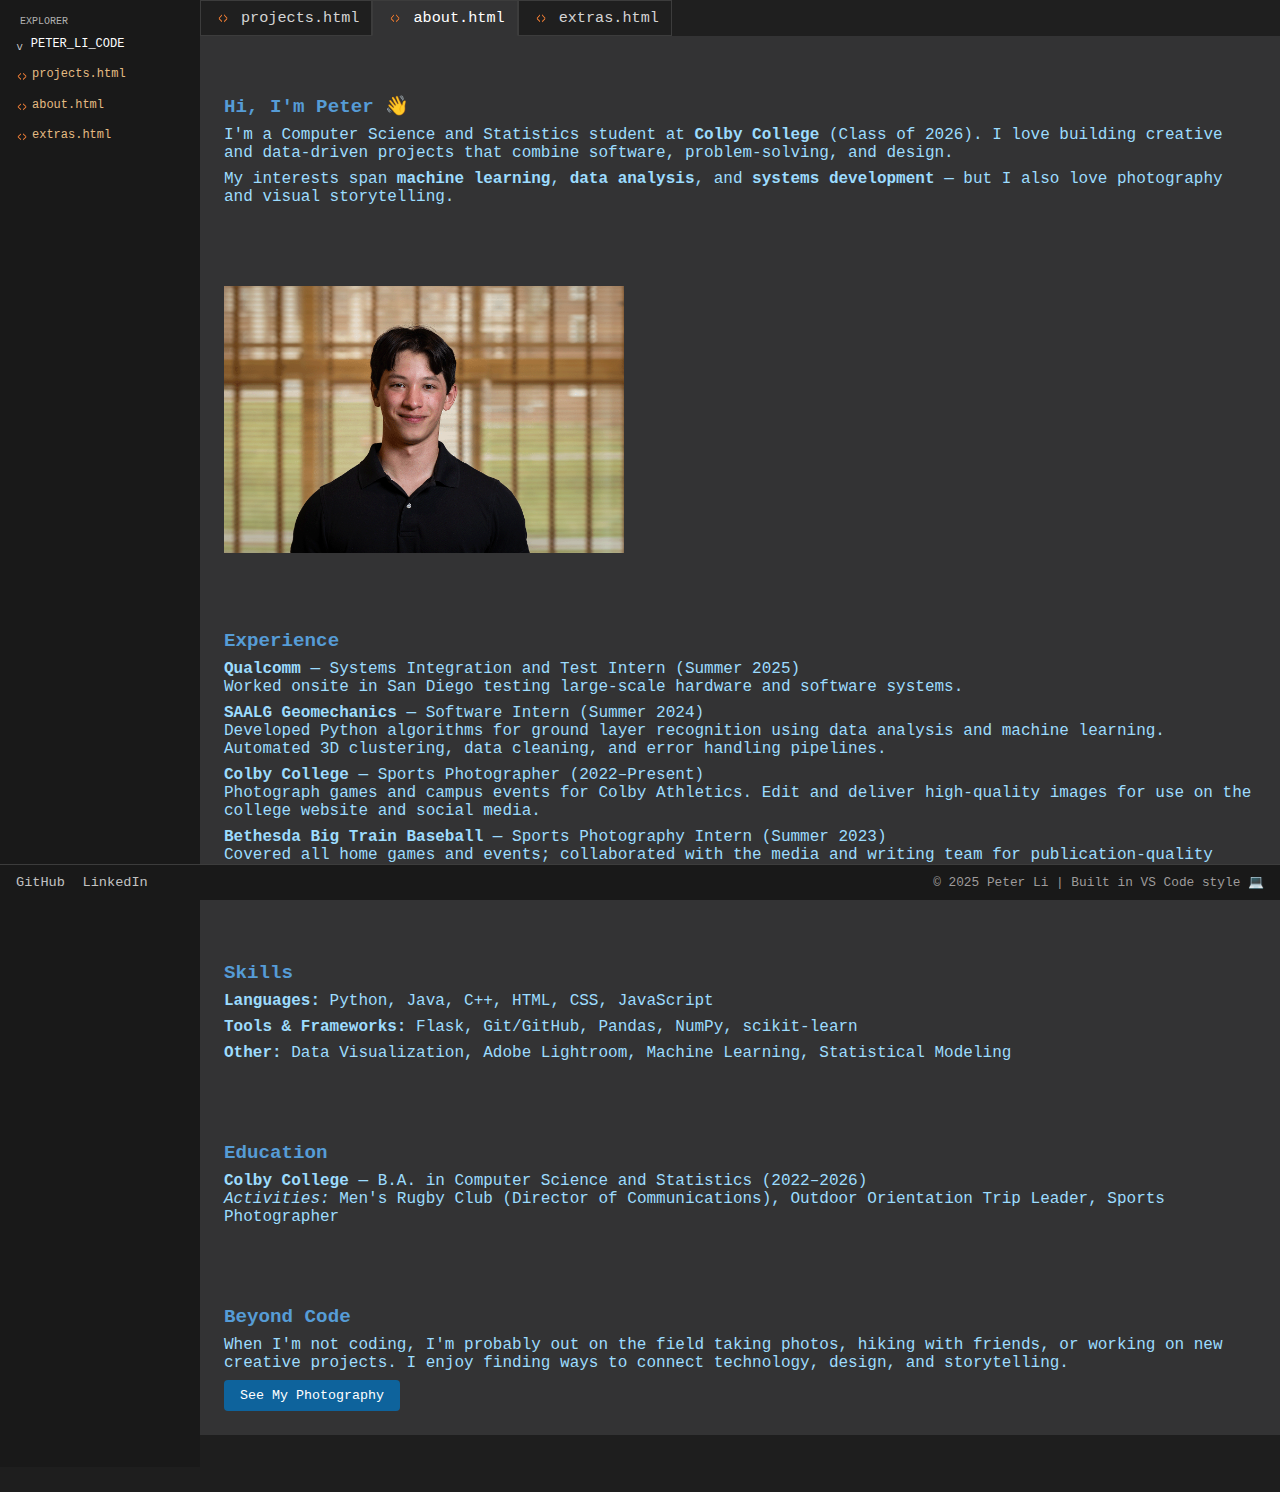
<file: about.html>
<!DOCTYPE html>
<html lang="en">
<head>
  <meta charset="UTF-8">
  <meta name="viewport" content="width=device-width, initial-scale=1.0">
  <title>Peter Li | CS Portfolio</title>
  <link href="https://fonts.googleapis.com/css2?family=Inter:wght@400;600;800&display=swap" rel="stylesheet">
  <link rel="stylesheet" href="style.css">
</head>
<body>

  <main>
    <nav class="sidebar" data-collapsed="false">
      <div class="explorer">EXPLORER</div>
      <div class="projName" role="button" tabindex="0" aria-expanded="true">
        <p><span class="caret" aria-hidden="true">^</span> Peter_Li_code </p>
      </div>

      <div class="file-list">
        <ul>
          <li data-page="index"><img src="/images/html_icon.png"><a href="/index.html">projects.html</a></li>
          <li data-page="about"><img src="/images/html_icon.png"><a href="/about.html">about.html</a></li>
          <li data-page="style"><img src="/images/html_icon.png"><a href="/extras.html">extras.html</a></li>
        </ul>
      </div>
    </nav>


    <div class="content">
      <div class="tab-bar">
        <a class="tab" href="index.html"><img src="/images/html_icon.png">projects.html</a>
        <a class="tab active" href="about.html"><img src="/images/html_icon.png">about.html</a>
        <a class="tab" href="extras.html"><img src="/images/html_icon.png">extras.html</a>
      </div>

      <div class="project">
        <h2>Hi, I'm Peter 👋</h2>
        <p>I'm a Computer Science and Statistics student at <strong>Colby College</strong> (Class of 2026).
        I love building creative and data-driven projects that combine software, problem-solving, and design.</p>
        <p>My interests span <strong>machine learning</strong>, <strong>data analysis</strong>, and <strong>systems development</strong> — but I also love photography and visual storytelling.</p>
      </div>

      <div class="project">
        <img src="images/5.1.24_LI1_5227.png" alt="Headshot of Peter Li">
      </div>

      <div class="project">
        <h2>Experience</h2>
        <p><strong>Qualcomm</strong> — Systems Integration and Test Intern (Summer 2025)<br>
        Worked onsite in San Diego testing large-scale hardware and software systems.</p>

        <p><strong>SAALG Geomechanics</strong> — Software Intern (Summer 2024)<br>
        Developed Python algorithms for ground layer recognition using data analysis and machine learning. Automated 3D clustering, data cleaning, and error handling pipelines.</p>

        <p><strong>Colby College</strong> — Sports Photographer (2022–Present)<br>
        Photograph games and campus events for Colby Athletics. Edit and deliver high-quality images for use on the college website and social media.</p>

        <p><strong>Bethesda Big Train Baseball</strong> — Sports Photography Intern (Summer 2023)<br>
        Covered all home games and events; collaborated with the media and writing team for publication-quality visuals.</p>
      </div>

      <div class="project">
        <h2>Skills</h2>
        <p><strong>Languages:</strong> Python, Java, C++, HTML, CSS, JavaScript</p>
        <p><strong>Tools & Frameworks:</strong> Flask, Git/GitHub, Pandas, NumPy, scikit-learn</p>
        <p><strong>Other:</strong> Data Visualization, Adobe Lightroom, Machine Learning, Statistical Modeling</p>
      </div>

      <div class="project">
        <h2>Education</h2>
        <p><strong>Colby College</strong> — B.A. in Computer Science and Statistics (2022–2026)<br>
        <em>Activities:</em> Men's Rugby Club (Director of Communications), Outdoor Orientation Trip Leader, Sports Photographer</p>
      </div>

      <div class="project">
        <h2>Beyond Code</h2>
        <p>When I'm not coding, I'm probably out on the field taking photos, hiking with friends, or working on new creative projects.
        I enjoy finding ways to connect technology, design, and storytelling.</p>
        <button onclick="openLink('https://peterliphoto.myportfolio.com/')">See My Photography</button>
      </div>
    </div>
    <footer>
      <div class="footer-info">© 2025 Peter Li | Built in VS Code style 💻</div>
      <div class="footer-socials">
        <button onclick="openLink('https://github.com/PeterLi817')">GitHub</button>
        <button onclick="openLink('https://www.linkedin.com/in/peter-li-765787274/')">LinkedIn</button>
      </div>
    </footer>
  </main>


  <script src="script.js"></script>
</body>
</html>
</file>
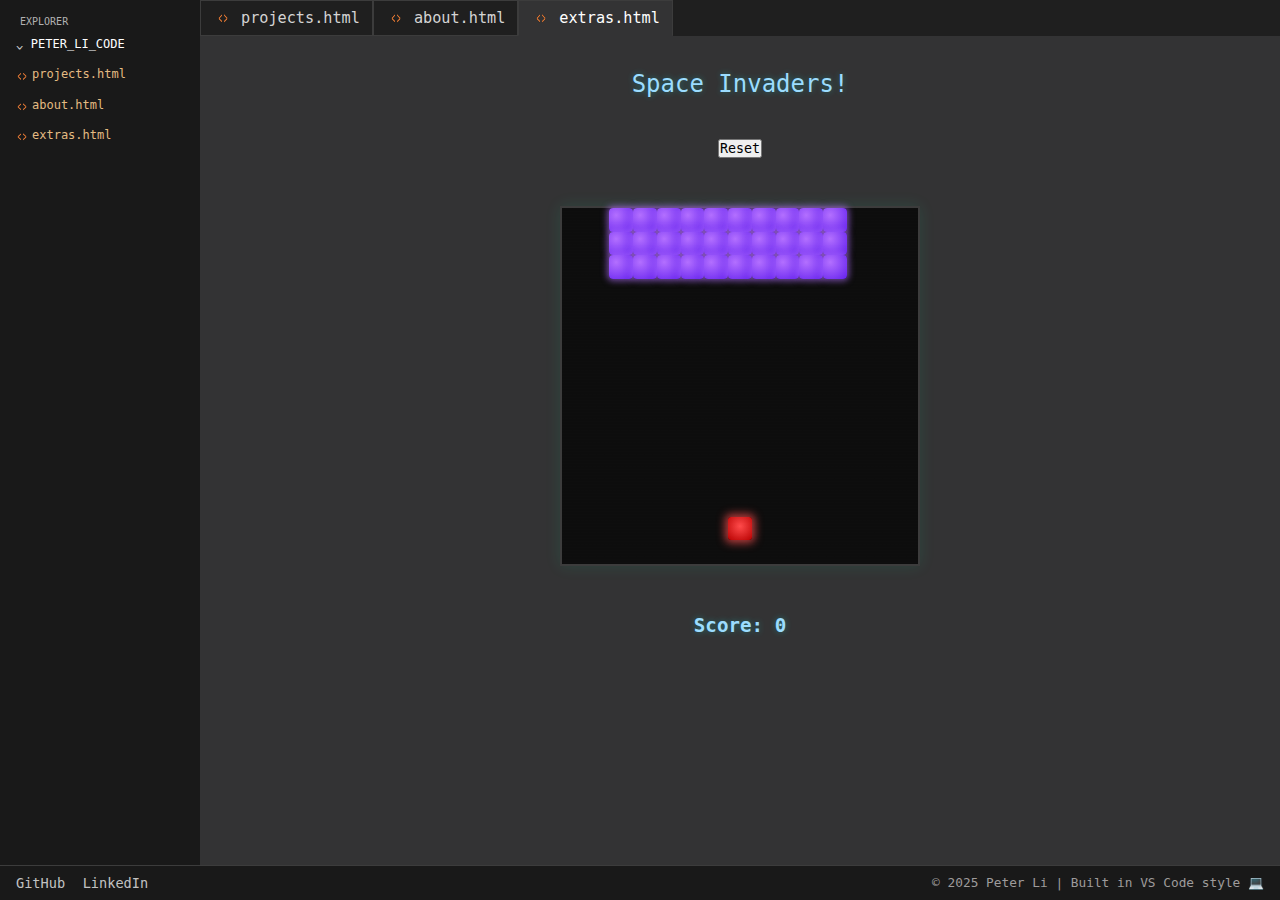
<file: extras.html>
<!DOCTYPE html>
<html lang="en">
<head>
  <meta charset="UTF-8">
  <meta name="viewport" content="width=device-width, initial-scale=1.0">
  <title>Peter Li | CS Portfolio</title>
  <link href="https://fonts.googleapis.com/css2?family=Inter:wght@400;600;800&display=swap" rel="stylesheet">
  <link rel="stylesheet" href="style.css">
</head>
<body>

  <main>
    <nav class="sidebar" data-collapsed="false">
      <div class="explorer">EXPLORER</div>
      <div class="projName" role="button" tabindex="0" aria-expanded="true">
        <p><span class="caret" aria-hidden="true">^</span> Peter_Li_code </p>
      </div>

      <div class="file-list">
        <ul>
          <li data-page="index"><img src="/images/html_icon.png"><a href="/index.html">projects.html</a></li>
          <li data-page="about"><img src="/images/html_icon.png"><a href="/about.html">about.html</a></li>
          <li data-page="style"><img src="/images/html_icon.png"><a href="/extras.html">extras.html</a></li>
        </ul>
      </div>
    </nav>


    <div class="content">
      <div class="tab-bar">
        <a class="tab" href="index.html"><img src="/images/html_icon.png">projects.html</a>
        <a class="tab" href="about.html"><img src="/images/html_icon.png">about.html</a>
        <a class="tab active" href="extras.html"><img src="/images/html_icon.png">extras.html</a>
      </div>
      <div class="title">Space Invaders!</div>
      <div class="controls">
        <button id="reset-button" onclick="resetGame()">Reset</button>
      </div>
      <div class="grid">
      </div>
      <h1 class="results"></h1>
    </div>
    <footer>
      <div class="footer-info">© 2025 Peter Li | Built in VS Code style 💻</div>
      <div class="footer-socials">
        <button onclick="openLink('https://github.com/PeterLi817')">GitHub</button>
        <button onclick="openLink('https://www.linkedin.com/in/peter-li-765787274/')">LinkedIn</button>
      </div>
    </footer>
  </main>


  <script src="script.js"></script>
  <script src="app.js"></script>
</body>
</html>
</file>
<file: style.css>
* {
  margin: 0;
  padding: 0;
  box-sizing: border-box;
  font-family: 'menlo','Fira Code', monospace;
}

body {
  background: #1e1e1e;
  color: #d4d4d4;
  min-height: 100vh;
  display: flex;
  flex-direction: column;
}

header {
  background: #2d2d2d;
  padding: 1rem 2rem;
  color: #9cdcfe;
  border-bottom: 1px solid #3c3c3c;
  display: flex;
  align-items: center;
  gap: 1rem;
}

header h1 {
  font-size: 1.5rem;
}

.sidebar {
  width: 200px;
  background: #191919;
  padding: 1rem 0;
  flex-shrink: 0;
  font-size: 12px;
  display: flex;
  flex-direction: column;
}

.sidebar .explorer {
  color: #b1b1b1;
  text-transform: uppercase;
  padding-left: 10%;
  user-select: none;
  font-size: 10px;
}

.sidebar .projName {
  color: #ffffff;
  text-transform: uppercase;
  padding: 10px;
  cursor: pointer;
  user-select: none;
}

.sidebar .projName .caret {
  transform: rotate(180deg);
  display: inline-block;
  margin-left: 0.4rem;
  /* transition: transform 0.2s ease; */
  color: #cfcfcf;
}


.sidebar ul {
  list-style: none;
}

.sidebar li {
  width: 100%;
  display: flex;
  padding: 0.4rem 0.75rem;
  margin: 0 0 0 0;
  color: #e4bb82;
  cursor: pointer;
}

.file-list img{
  width: 20px;
  height: auto;
}

.sidebar li:hover {
  background: rgba(220,220,170,0.03);
}

/* collapsed state: hide file list and rotate caret */
.sidebar[data-collapsed="true"] .file-list {
  display: none;
}

.sidebar[data-collapsed="true"] .projName .caret {
  transform: rotate(90deg);
}

.sidebar li.active,
.sidebar li[aria-current="page"] {
  background: rgba(190, 190, 190, 0.12);
  color: #ffffff;
}

.sidebar li a {
  display: block;
  width: 100%;
  color: inherit;
  text-decoration: none;
}

main {
  flex: 1;
  display: flex;
  background: #1e1e1e;
}

.content {
  background: #333334;
  flex: 1;
  display: flex;
  flex-direction: column;
  gap: 1.5rem;
  overflow-y: auto;
  margin-bottom: 2rem;
}

.project {
  background: #333334;
  padding: 1.5rem;
  transition: background 0.2s;
}

.project:hover {
  background: #2d2d2d;
}

.project img {
  width: 400px;
  height: auto;
}

.project h2 {
  color: #569cd6;
  font-size: 1.2rem;
  margin-bottom: 0.5rem;
}

.project p {
  color: #9cdcfe;
  margin-bottom: 0.5rem;
}

.project button {
  background: #0e639c;
  color: white;
  border: none;
  padding: 0.5rem 1rem;
  border-radius: 4px;
  cursor: pointer;
}

.project button:hover {
  background: #1177bb;
}

footer {
  background: #191919;
  border-top: 1px solid #3c3c3c;
  text-align: left;
  padding: 0.6rem 1rem;
  color: #9e9b9b;
  font-size: 0.8rem;
  position: fixed;
  width: 100%;
  bottom: 0;
}

/* Footer socials (bottom-left) */
.footer-socials {
  position: absolute;
  left: 0.8rem;
  bottom: 0;
  display: flex;
  gap: 0.7rem;
  height: 100% ;
}

.footer-info {
  text-align: right;
  font-size: 0.8rem;
  color: #9e9b9b;
  min-width: 460px;
}

.footer-socials button {
  text-align: center;
  background: transparent;
  color: #c2c2c2;
  border: none;
  cursor: pointer;
  font-size: 0.85rem;
  padding: 0.2rem;
}

.footer-socials button:hover {
  background: #505050;
}

.tab-bar {
  display: flex;
  align-items: center;
  background: transparent;
  margin-bottom: 0.6rem;
}

.tab-bar img {
  width: 20px;
  height: 20px;
  display: block; /* avoid baseline alignment shifts */
}


.tab-bar::after {
  content: "";
  flex: 1; /* takes up remaining space */
  background: #1f1f1f;
  height: 100%;
}

.tab-bar a{
  text-decoration: none;
}

.tab-bar .tab {
  /* background: transparent; */
  background: #1f1f1f;
  color: #d4d4d4;
  padding: 0.45rem 0.75rem;
  border: 0.1px solid #3c3c3c;
  /* border-bottom: 1px solid #1f1f1f; hide seam when inactive */
  cursor: pointer;
  font-size: 0.95rem;
  display: inline-flex; /* align icon and text */
  align-items: center;
  gap: 0.5rem;
}

.tab-bar .tab:hover {
  background: #2b2b2b;
}

.tab-bar .tab.active {
  background: #333334;
  color: #ffffff;
  border-color: #3c3c3c;
  border-bottom-color: transparent; /* visually attach to content */
}


.grid {
  display: grid;
  grid-template-columns: repeat(15, 1fr);
  grid-template-rows: repeat(15, 1fr);
  width: 360px;
  height: 360px;
  background: #0d0d0d;
  border: 2px solid #3c3c3c;
  box-shadow: 0 0 15px rgba(0, 255, 180, 0.1);
  margin: 1.5rem auto;
  position: relative;
}

.grid div {
  width: 100%;
  height: 100%;
  transition: background 0.1s ease, box-shadow 0.1s ease;
}

/* Invaders (purple glowing) */
.invader {
  background: radial-gradient(circle at 30% 30%, #b36fff, #6320ee);
  border-radius: 4px;
  box-shadow: 0 0 6px 2px rgba(179, 111, 255, 0.6);
}

/* Shooter (bright red) */
.shooter {
  background: radial-gradient(circle at 50% 40%, #ff4b4b, #b80000);
  border-radius: 3px;
  box-shadow: 0 0 8px 3px rgba(255, 80, 80, 0.7);
}

/* Laser (cyan beam) */
.laser {
  background: linear-gradient(to top, #00f7ff 10%, #00bfff 90%);
  box-shadow: 0 0 6px 2px rgba(0, 247, 255, 0.7);
}

/* Explosion (quick flash) */
.boom {
  background: radial-gradient(circle, #fff176 10%, #ff8f00 80%);
  box-shadow: 0 0 12px 5px rgba(255, 255, 120, 0.8);
}

/* Score / results text */
.results {
  text-align: center;
  color: #9cdcfe;
  font-size: 1.2rem;
  font-family: 'Fira Code', monospace;
  margin-bottom: 2rem;
  text-shadow: 0 0 6px rgba(0, 255, 255, 0.3);
}

/* Game Over / You Win highlight */
.results:contains("GAME OVER") {
  color: #ff5555;
  text-shadow: 0 0 10px rgba(255, 0, 0, 0.6);
}

.results:contains("YOU WIN") {
  color: #00ff88;
  text-shadow: 0 0 10px rgba(0, 255, 136, 0.6);
}

/* Optional: subtle animation on grid */
@keyframes scanline {
  0% { background-position: 0 0; }
  100% { background-position: 0 100%; }
}

.grid::after {
  content: "";
  position: absolute;
  inset: 0;
  background: repeating-linear-gradient(
    rgba(255, 255, 255, 0.02) 0,
    rgba(255, 255, 255, 0.02) 1px,
    transparent 2px,
    transparent 3px
  );
  animation: scanline 3s linear infinite;
  pointer-events: none;
  opacity: 0.2;
}

.h3{
  width: 100%;
  text-align: center;
  border: #00bfff solid 1px;
}

.title{
  text-align: center;
  color: #9cdcfe;
  font-size: 1.5rem;
  font-family: 'Fira Code', monospace;
  text-shadow: 0 0 6px rgba(0, 255, 255, 0.3);
}

.controls{
  text-align: center;
  margin-top: 1rem;
}
</file>
